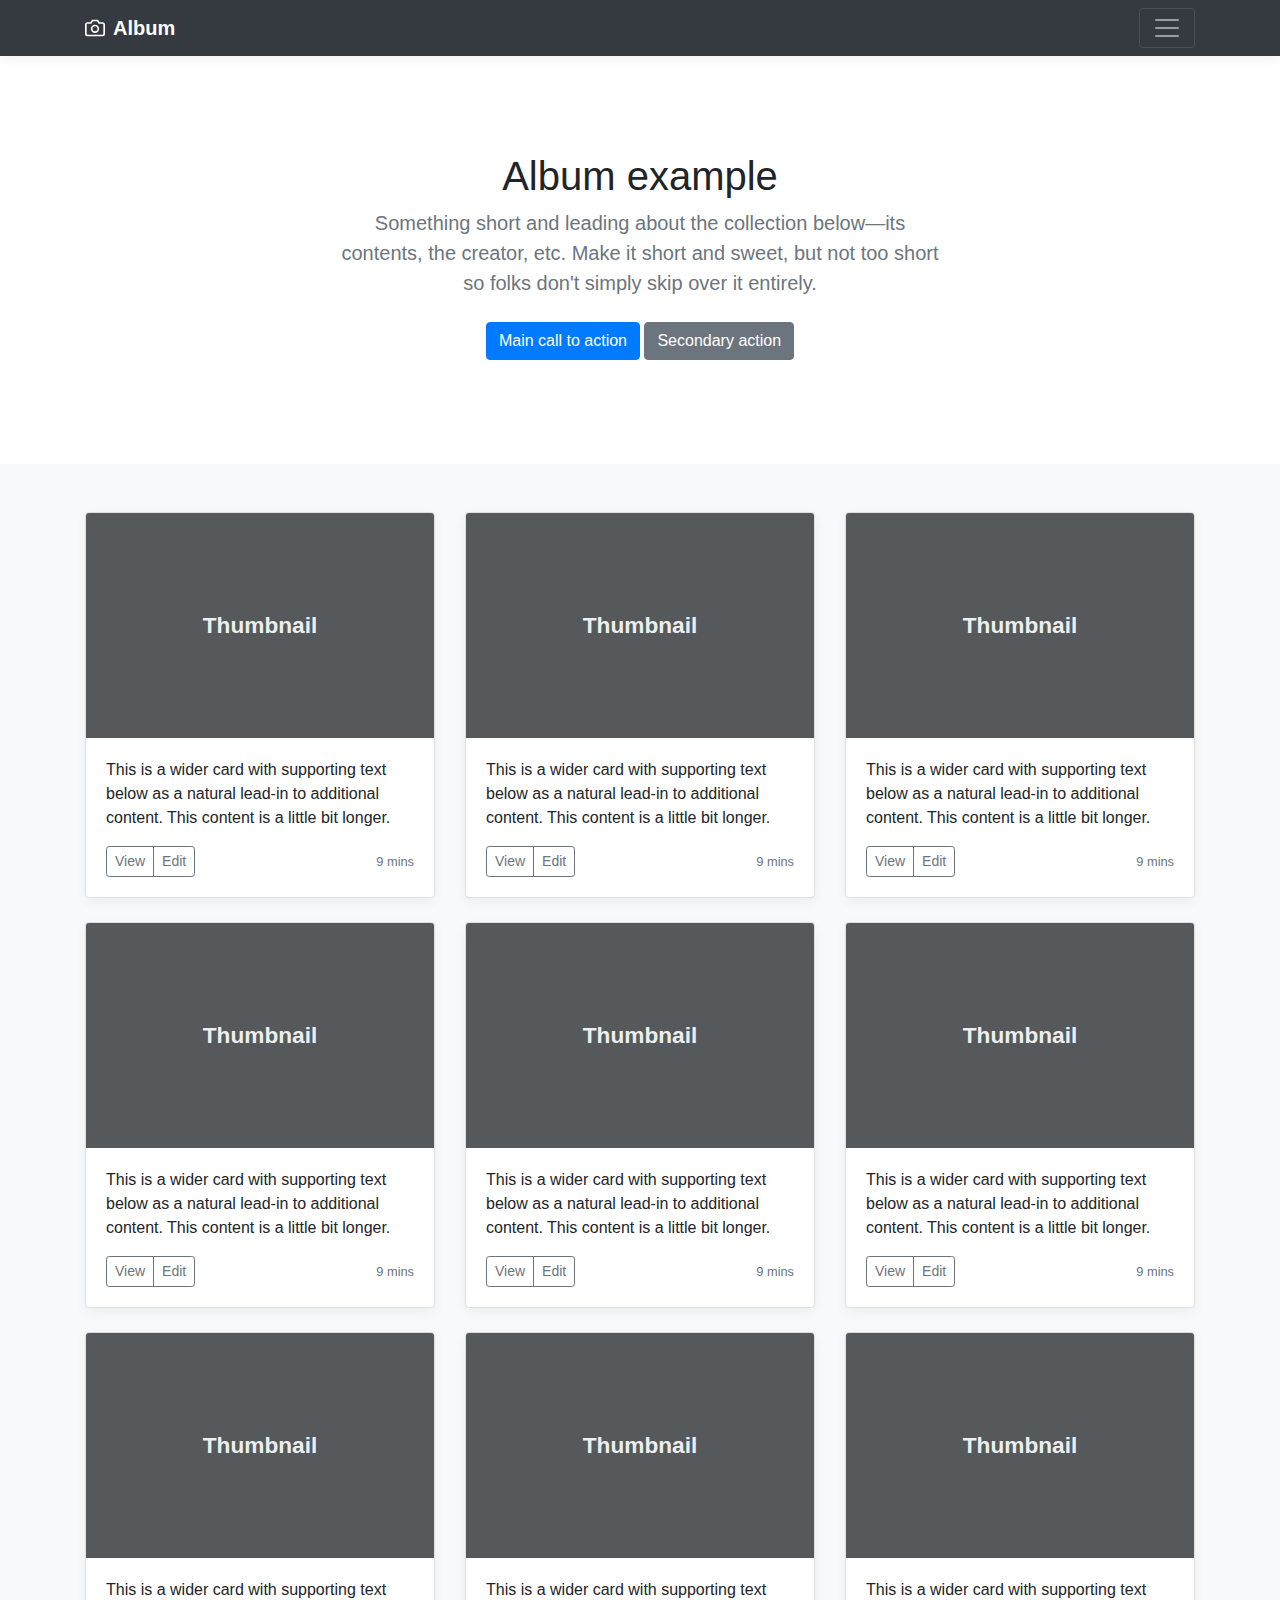
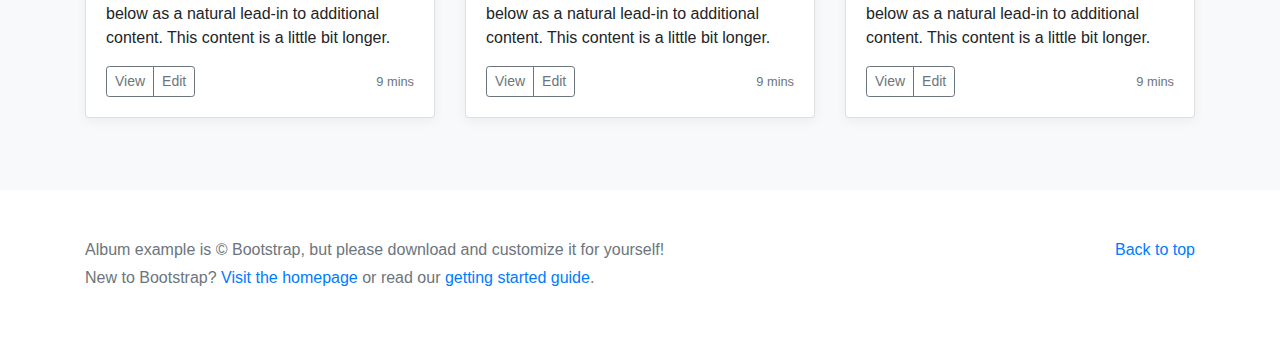
<file: Album example for Bootstrap.html>
<!DOCTYPE html>
<!-- saved from url=(0049)https://getbootstrap.com/docs/4.0/examples/album/ -->
<html lang="en"><head><meta http-equiv="Content-Type" content="text/html; charset=UTF-8">
    
    <meta name="viewport" content="width=device-width, initial-scale=1, shrink-to-fit=no">
    <meta name="description" content="">
    <meta name="author" content="">
    <link rel="icon" href="https://getbootstrap.com/docs/4.0/assets/img/favicons/favicon.ico">

    <title>Album example for Bootstrap</title>

    <link rel="canonical" href="https://getbootstrap.com/docs/4.0/examples/album/">

    <!-- Bootstrap core CSS -->
    <link href="./Album example for Bootstrap_files/bootstrap.min.css" rel="stylesheet">

    <!-- Custom styles for this template -->
    <link href="./Album example for Bootstrap_files/album.css" rel="stylesheet">
  <style>
            .replaceFixed {
                position: absolute !important;
            }
            
            .replaceSticky {
                position: static !important;
            }
            
            .pinnedHeader {
                position: relative !important
            }
        </style><style>.ssBtnDefault{position:absolute;z-index:100000000;background:none;border:none;outline:none;right:0;cursor:pointer;width:26px;height:26px;margin:0;padding:0;top:8px;right:8px;opacity:.6;pointer-events:all;transition-duration:.25s}.ssBtnDefault:hover{opacity:1 !important;transition-duration:.25s}.ssBtnDefault .fade{transition-duration:5s;opacity:0}.ssBtnYouTube{background:none;border:none;margin-right:20px !important;padding-top:0px !important;width:25px !important}.ytp-embed .ssBtnYouTube{width:20px !important;margin-right:15px !important}.ssBtnVimeo{height:2rem !important;width:2rem !important;margin-top:8px !important}.ssBtnVimeo button{width:100% !important;height:100% !important}.ssBtnVimeo button svg{width:19px}.ssBtnNetflix{background:none;border:none;cursor:pointer;width:4rem;margin:0 .5rem;display:inline-block;flex-shrink:0}.ssBtnNetflix>svg{transform:translateY(-0.3rem)}.ssBtnNetflix:hover{transform:scale(1.2);transition-duration:.25s}.ssBtnHulu{width:27px;margin-top:4px;margin-right:10px;opacity:.7;cursor:pointer}.ssBtnHulu:hover{opacity:1}.ssBtnAmazon{margin-right:1.5vw;outline:none;cursor:pointer;opacity:.8}.ssBtnAmazon:hover{opacity:1}@media(min-width: 1200px){.ssBtnAmazon{width:1.6666666667vw;height:1.6666666667vw}}@media(max-width: 1199px){.ssBtnAmazon{width:20px;height:20px}}.ssBtnHBO{width:48px;height:48px;position:relative;opacity:.7;cursor:pointer;display:flex;justify-content:center;align-items:center}.ssBtnHBO:hover{opacity:1;transform:scale(1.2)}.ssBtnHBO svg{width:24px;height:24px}.ssBtnDisney{opacity:.7}.ssBtnDisney:hover{opacity:1}.ssBtnDisney svg{width:25px !important;height:31px !important;padding-top:4px;margin-right:7px}.ssBtnApple{cursor:pointer;opacity:.7}.ssBtnApple:hover{opacity:1}.ssBtnApple svg{width:22px !important;height:22px !important;margin-right:2px !important}body #ssTempHolder{position:fixed;z-index:1000000000000;width:100%;height:100%;top:0;pointer-events:none}body #ssTempHolder video{width:auto !important;height:auto !important;max-width:100% !important;max-height:100% !important;top:0 !important;left:0 !important;transform:none !important}body.ssTakeScreenshot .ssElement{z-index:100000000000 !important}body.ssTakeScreenshot.ssNetflix [data-uia=video-canvas]{z-index:10000000}body.ssTakeScreenshot.ssNetflix video{background-color:#000}body.ssTakeScreenshot.ssNetflix .player-timedtext{display:none !important}body.ssTakeScreenshot.ssNetflix.showSubs .player-timedtext{display:block !important}body.ssTakeScreenshot.ssAmazon .scalingVideoContainer{z-index:99999999 !important}body.ssTakeScreenshot.ssDisney .btm-media-overlays-container{display:none}body.ssTakeScreenshot.ssDisney .dss-hls-subtitle-overlay{display:none}body.ssTakeScreenshot.ssDisney.showSubs .dss-hls-subtitle-overlay{display:block}body.ssTakeScreenshot.ssHulu .ContentPlayer__contentArea{z-index:10000000000;position:relative}body.ssTakeScreenshot.ssHulu .ClosedCaption{display:none}body.ssTakeScreenshot.ssHulu.showSubs .ClosedCaption{display:block}body.ssTakeScreenshot.ssHulu.showSubs .ClosedCaption .ClosedCaption__outband{bottom:30px !important}body.ssTakeScreenshot.ssHBO video{z-index:99999999}body.ssTakeScreenshot.ssHBO *:has(video){z-index:99999999}body.ssTakeScreenshot.ssYoutube .html5-video-container,body.ssTakeScreenshot.ssYoutube .ytp-caption-window-container{z-index:999999999 !important}body.ssTakeScreenshot.ssApple #apple-music-video-player{z-index:999999999 !important}body.ssTakeScreenshot.ssApple .scrim{display:none}body .ssWrapper{overflow:hidden}body .ssNotification{display:flex;width:100%;height:4rem;justify-content:center;align-items:center;position:fixed;z-index:1000000000;top:-4rem;animation-name:notification;animation-duration:2s;animation-iteration-count:1}@keyframes notification{0%{top:-4rem}25%{top:3rem}85%{top:3rem}}body .ssNotification .ssNContent{position:absolute;z-index:1000000000;padding:.75rem 1.25em;margin-bottom:1em;border:1px solid rgba(0,0,0,0);border-radius:.25em;font-size:12px;height:fit-content;top:0}body .ssNotification .ssNContent.success{background-color:#d4edda;border-color:#c3e6cb;color:#155724}body .ssNotification .ssNContent.fail{background-color:#edd4d4;border-color:#e6c3c3;color:#b62424}body .ssModal{display:none;position:fixed;z-index:100000000;right:20px;opacity:0;background-color:#fffefa;border-radius:3px;padding:25px;color:#525252;font-family:muli,sans-serif;box-shadow:0px 4px 8px 0px rgba(0,0,0,.15);animation-name:animateOn;animation-duration:.2s;animation-fill-mode:forwards}body .ssModal.visible{display:block}body .ssModal *{vertical-align:middle;line-height:normal;font-weight:normal}@keyframes animateOn{from{opacity:0;top:0px}to{opacity:1;top:20px}}body .ssModal .close{position:absolute;right:10px;top:10px;cursor:pointer;opacity:.5;background-image:url([data-uri]);width:10px;height:10px}body .ssModal .ssButtons{margin-top:25px;text-align:right}body .ssModal .ssButtons .ssButton,body .ssModal .ssButtons a .ssButton{display:inline-block;height:20px;padding:3px 12px 3px;margin-left:14px;border-radius:4px;box-shadow:0px 4px 8px 0px rgba(0,0,0,.15);background-color:#fff;font-size:12px;color:#525252;line-height:20px;font-weight:normal;cursor:pointer;text-decoration:none}body .ssModal .ssButtons .ssButton .emoji,body .ssModal .ssButtons a .ssButton .emoji{font-size:15px;vertical-align:bottom}body .ssModal .ssButtons .ssButton.blue,body .ssModal .ssButtons a .ssButton.blue{background-color:#19acef;color:#fff}body .ssModal .icon{background-image:url([data-uri]);background-repeat:no-repeat;width:30px;height:30px;vertical-align:top;margin-right:22px;margin-top:2px;display:inline-block}body .ssModal .body{display:inline-block;width:315px}body .ssModal .body .title{font-size:15px;font-weight:600;margin-bottom:7px}body .ssModal .body .description{font-size:13px;font-weight:lighter}
/*# sourceMappingURL=[data-uri] */</style><style id="ar18e67dcde7astyle">
				.ar18e67dcde7ahidden{ position:absolute !important; opacity:0 !important; pointer-events:none !important}
			</style></head>

  <body data-new-gr-c-s-check-loaded="14.1240.0" data-gr-ext-installed="" class="vsc-initialized">

    <header>
      <div class="bg-dark collapse" id="navbarHeader" style="">
        <div class="container">
          <div class="row">
            <div class="col-sm-8 col-md-7 py-4">
              <h4 class="text-white">About</h4>
              <p class="text-muted">Add some information about the album below, the author, or any other background context. Make it a few sentences long so folks can pick up some informative tidbits. Then, link them off to some social networking sites or contact information.</p>
            </div>
            <div class="col-sm-4 offset-md-1 py-4">
              <h4 class="text-white">Contact</h4>
              <ul class="list-unstyled">
                <li><a href="https://getbootstrap.com/docs/4.0/examples/album/#" class="text-white">Follow on Twitter</a></li>
                <li><a href="https://getbootstrap.com/docs/4.0/examples/album/#" class="text-white">Like on Facebook</a></li>
                <li><a href="https://getbootstrap.com/docs/4.0/examples/album/#" class="text-white">Email me</a></li>
              </ul>
            </div>
          </div>
        </div>
      </div>
      <div class="navbar navbar-dark bg-dark box-shadow">
        <div class="container d-flex justify-content-between">
          <a href="https://getbootstrap.com/docs/4.0/examples/album/#" class="navbar-brand d-flex align-items-center">
            <svg xmlns="http://www.w3.org/2000/svg" width="20" height="20" viewBox="0 0 24 24" fill="none" stroke="currentColor" stroke-width="2" stroke-linecap="round" stroke-linejoin="round" class="mr-2"><path d="M23 19a2 2 0 0 1-2 2H3a2 2 0 0 1-2-2V8a2 2 0 0 1 2-2h4l2-3h6l2 3h4a2 2 0 0 1 2 2z"></path><circle cx="12" cy="13" r="4"></circle></svg>
            <strong>Album</strong>
          </a>
          <button class="navbar-toggler collapsed" type="button" data-toggle="collapse" data-target="#navbarHeader" aria-controls="navbarHeader" aria-expanded="false" aria-label="Toggle navigation">
            <span class="navbar-toggler-icon"></span>
          </button>
        </div>
      </div>
    </header>

    <main role="main">

      <section class="jumbotron text-center">
        <div class="container">
          <h1 class="jumbotron-heading">Album example</h1>
          <p class="lead text-muted">Something short and leading about the collection below—its contents, the creator, etc. Make it short and sweet, but not too short so folks don't simply skip over it entirely.</p>
          <p>
            <a href="https://getbootstrap.com/docs/4.0/examples/album/#" class="btn btn-primary my-2">Main call to action</a>
            <a href="https://getbootstrap.com/docs/4.0/examples/album/#" class="btn btn-secondary my-2">Secondary action</a>
          </p>
        </div>
      </section>

      <div class="album py-5 bg-light">
        <div class="container">

          <div class="row">
            <div class="col-md-4">
              <div class="card mb-4 box-shadow">
                <img class="card-img-top" data-src="holder.js/100px225?theme=thumb&amp;bg=55595c&amp;fg=eceeef&amp;text=Thumbnail" alt="Thumbnail [100%x225]" src="data:image/svg+xml;charset=UTF-8,%3Csvg%20width%3D%22348%22%20height%3D%22225%22%20xmlns%3D%22http%3A%2F%2Fwww.w3.org%2F2000%2Fsvg%22%20viewBox%3D%220%200%20348%20225%22%20preserveAspectRatio%3D%22none%22%3E%3Cdefs%3E%3Cstyle%20type%3D%22text%2Fcss%22%3E%23holder_1979099bd92%20text%20%7B%20fill%3A%23eceeef%3Bfont-weight%3Abold%3Bfont-family%3AArial%2C%20Helvetica%2C%20Open%20Sans%2C%20sans-serif%2C%20monospace%3Bfont-size%3A17pt%20%7D%20%3C%2Fstyle%3E%3C%2Fdefs%3E%3Cg%20id%3D%22holder_1979099bd92%22%3E%3Crect%20width%3D%22348%22%20height%3D%22225%22%20fill%3D%22%2355595c%22%3E%3C%2Frect%3E%3Cg%3E%3Ctext%20x%3D%22116.71875%22%20y%3D%22120.3%22%3EThumbnail%3C%2Ftext%3E%3C%2Fg%3E%3C%2Fg%3E%3C%2Fsvg%3E" data-holder-rendered="true" style="height: 225px; width: 100%; display: block;">
                <div class="card-body">
                  <p class="card-text">This is a wider card with supporting text below as a natural lead-in to additional content. This content is a little bit longer.</p>
                  <div class="d-flex justify-content-between align-items-center">
                    <div class="btn-group">
                      <button type="button" class="btn btn-sm btn-outline-secondary">View</button>
                      <button type="button" class="btn btn-sm btn-outline-secondary">Edit</button>
                    </div>
                    <small class="text-muted">9 mins</small>
                  </div>
                </div>
              </div>
            </div>
            <div class="col-md-4">
              <div class="card mb-4 box-shadow">
                <img class="card-img-top" data-src="holder.js/100px225?theme=thumb&amp;bg=55595c&amp;fg=eceeef&amp;text=Thumbnail" alt="Thumbnail [100%x225]" src="data:image/svg+xml;charset=UTF-8,%3Csvg%20width%3D%22348%22%20height%3D%22225%22%20xmlns%3D%22http%3A%2F%2Fwww.w3.org%2F2000%2Fsvg%22%20viewBox%3D%220%200%20348%20225%22%20preserveAspectRatio%3D%22none%22%3E%3Cdefs%3E%3Cstyle%20type%3D%22text%2Fcss%22%3E%23holder_1979099bd93%20text%20%7B%20fill%3A%23eceeef%3Bfont-weight%3Abold%3Bfont-family%3AArial%2C%20Helvetica%2C%20Open%20Sans%2C%20sans-serif%2C%20monospace%3Bfont-size%3A17pt%20%7D%20%3C%2Fstyle%3E%3C%2Fdefs%3E%3Cg%20id%3D%22holder_1979099bd93%22%3E%3Crect%20width%3D%22348%22%20height%3D%22225%22%20fill%3D%22%2355595c%22%3E%3C%2Frect%3E%3Cg%3E%3Ctext%20x%3D%22116.71875%22%20y%3D%22120.3%22%3EThumbnail%3C%2Ftext%3E%3C%2Fg%3E%3C%2Fg%3E%3C%2Fsvg%3E" data-holder-rendered="true" style="height: 225px; width: 100%; display: block;">
                <div class="card-body">
                  <p class="card-text">This is a wider card with supporting text below as a natural lead-in to additional content. This content is a little bit longer.</p>
                  <div class="d-flex justify-content-between align-items-center">
                    <div class="btn-group">
                      <button type="button" class="btn btn-sm btn-outline-secondary">View</button>
                      <button type="button" class="btn btn-sm btn-outline-secondary">Edit</button>
                    </div>
                    <small class="text-muted">9 mins</small>
                  </div>
                </div>
              </div>
            </div>
            <div class="col-md-4">
              <div class="card mb-4 box-shadow">
                <img class="card-img-top" data-src="holder.js/100px225?theme=thumb&amp;bg=55595c&amp;fg=eceeef&amp;text=Thumbnail" alt="Thumbnail [100%x225]" src="data:image/svg+xml;charset=UTF-8,%3Csvg%20width%3D%22348%22%20height%3D%22225%22%20xmlns%3D%22http%3A%2F%2Fwww.w3.org%2F2000%2Fsvg%22%20viewBox%3D%220%200%20348%20225%22%20preserveAspectRatio%3D%22none%22%3E%3Cdefs%3E%3Cstyle%20type%3D%22text%2Fcss%22%3E%23holder_1979099bd94%20text%20%7B%20fill%3A%23eceeef%3Bfont-weight%3Abold%3Bfont-family%3AArial%2C%20Helvetica%2C%20Open%20Sans%2C%20sans-serif%2C%20monospace%3Bfont-size%3A17pt%20%7D%20%3C%2Fstyle%3E%3C%2Fdefs%3E%3Cg%20id%3D%22holder_1979099bd94%22%3E%3Crect%20width%3D%22348%22%20height%3D%22225%22%20fill%3D%22%2355595c%22%3E%3C%2Frect%3E%3Cg%3E%3Ctext%20x%3D%22116.71875%22%20y%3D%22120.3%22%3EThumbnail%3C%2Ftext%3E%3C%2Fg%3E%3C%2Fg%3E%3C%2Fsvg%3E" data-holder-rendered="true" style="height: 225px; width: 100%; display: block;">
                <div class="card-body">
                  <p class="card-text">This is a wider card with supporting text below as a natural lead-in to additional content. This content is a little bit longer.</p>
                  <div class="d-flex justify-content-between align-items-center">
                    <div class="btn-group">
                      <button type="button" class="btn btn-sm btn-outline-secondary">View</button>
                      <button type="button" class="btn btn-sm btn-outline-secondary">Edit</button>
                    </div>
                    <small class="text-muted">9 mins</small>
                  </div>
                </div>
              </div>
            </div>

            <div class="col-md-4">
              <div class="card mb-4 box-shadow">
                <img class="card-img-top" data-src="holder.js/100px225?theme=thumb&amp;bg=55595c&amp;fg=eceeef&amp;text=Thumbnail" alt="Thumbnail [100%x225]" src="data:image/svg+xml;charset=UTF-8,%3Csvg%20width%3D%22348%22%20height%3D%22225%22%20xmlns%3D%22http%3A%2F%2Fwww.w3.org%2F2000%2Fsvg%22%20viewBox%3D%220%200%20348%20225%22%20preserveAspectRatio%3D%22none%22%3E%3Cdefs%3E%3Cstyle%20type%3D%22text%2Fcss%22%3E%23holder_1979099bd95%20text%20%7B%20fill%3A%23eceeef%3Bfont-weight%3Abold%3Bfont-family%3AArial%2C%20Helvetica%2C%20Open%20Sans%2C%20sans-serif%2C%20monospace%3Bfont-size%3A17pt%20%7D%20%3C%2Fstyle%3E%3C%2Fdefs%3E%3Cg%20id%3D%22holder_1979099bd95%22%3E%3Crect%20width%3D%22348%22%20height%3D%22225%22%20fill%3D%22%2355595c%22%3E%3C%2Frect%3E%3Cg%3E%3Ctext%20x%3D%22116.71875%22%20y%3D%22120.3%22%3EThumbnail%3C%2Ftext%3E%3C%2Fg%3E%3C%2Fg%3E%3C%2Fsvg%3E" data-holder-rendered="true" style="height: 225px; width: 100%; display: block;">
                <div class="card-body">
                  <p class="card-text">This is a wider card with supporting text below as a natural lead-in to additional content. This content is a little bit longer.</p>
                  <div class="d-flex justify-content-between align-items-center">
                    <div class="btn-group">
                      <button type="button" class="btn btn-sm btn-outline-secondary">View</button>
                      <button type="button" class="btn btn-sm btn-outline-secondary">Edit</button>
                    </div>
                    <small class="text-muted">9 mins</small>
                  </div>
                </div>
              </div>
            </div>
            <div class="col-md-4">
              <div class="card mb-4 box-shadow">
                <img class="card-img-top" data-src="holder.js/100px225?theme=thumb&amp;bg=55595c&amp;fg=eceeef&amp;text=Thumbnail" alt="Thumbnail [100%x225]" src="data:image/svg+xml;charset=UTF-8,%3Csvg%20width%3D%22348%22%20height%3D%22225%22%20xmlns%3D%22http%3A%2F%2Fwww.w3.org%2F2000%2Fsvg%22%20viewBox%3D%220%200%20348%20225%22%20preserveAspectRatio%3D%22none%22%3E%3Cdefs%3E%3Cstyle%20type%3D%22text%2Fcss%22%3E%23holder_1979099bd96%20text%20%7B%20fill%3A%23eceeef%3Bfont-weight%3Abold%3Bfont-family%3AArial%2C%20Helvetica%2C%20Open%20Sans%2C%20sans-serif%2C%20monospace%3Bfont-size%3A17pt%20%7D%20%3C%2Fstyle%3E%3C%2Fdefs%3E%3Cg%20id%3D%22holder_1979099bd96%22%3E%3Crect%20width%3D%22348%22%20height%3D%22225%22%20fill%3D%22%2355595c%22%3E%3C%2Frect%3E%3Cg%3E%3Ctext%20x%3D%22116.71875%22%20y%3D%22120.3%22%3EThumbnail%3C%2Ftext%3E%3C%2Fg%3E%3C%2Fg%3E%3C%2Fsvg%3E" data-holder-rendered="true" style="height: 225px; width: 100%; display: block;">
                <div class="card-body">
                  <p class="card-text">This is a wider card with supporting text below as a natural lead-in to additional content. This content is a little bit longer.</p>
                  <div class="d-flex justify-content-between align-items-center">
                    <div class="btn-group">
                      <button type="button" class="btn btn-sm btn-outline-secondary">View</button>
                      <button type="button" class="btn btn-sm btn-outline-secondary">Edit</button>
                    </div>
                    <small class="text-muted">9 mins</small>
                  </div>
                </div>
              </div>
            </div>
            <div class="col-md-4">
              <div class="card mb-4 box-shadow">
                <img class="card-img-top" data-src="holder.js/100px225?theme=thumb&amp;bg=55595c&amp;fg=eceeef&amp;text=Thumbnail" alt="Thumbnail [100%x225]" src="data:image/svg+xml;charset=UTF-8,%3Csvg%20width%3D%22348%22%20height%3D%22225%22%20xmlns%3D%22http%3A%2F%2Fwww.w3.org%2F2000%2Fsvg%22%20viewBox%3D%220%200%20348%20225%22%20preserveAspectRatio%3D%22none%22%3E%3Cdefs%3E%3Cstyle%20type%3D%22text%2Fcss%22%3E%23holder_1979099bd96%20text%20%7B%20fill%3A%23eceeef%3Bfont-weight%3Abold%3Bfont-family%3AArial%2C%20Helvetica%2C%20Open%20Sans%2C%20sans-serif%2C%20monospace%3Bfont-size%3A17pt%20%7D%20%3C%2Fstyle%3E%3C%2Fdefs%3E%3Cg%20id%3D%22holder_1979099bd96%22%3E%3Crect%20width%3D%22348%22%20height%3D%22225%22%20fill%3D%22%2355595c%22%3E%3C%2Frect%3E%3Cg%3E%3Ctext%20x%3D%22116.71875%22%20y%3D%22120.3%22%3EThumbnail%3C%2Ftext%3E%3C%2Fg%3E%3C%2Fg%3E%3C%2Fsvg%3E" data-holder-rendered="true" style="height: 225px; width: 100%; display: block;">
                <div class="card-body">
                  <p class="card-text">This is a wider card with supporting text below as a natural lead-in to additional content. This content is a little bit longer.</p>
                  <div class="d-flex justify-content-between align-items-center">
                    <div class="btn-group">
                      <button type="button" class="btn btn-sm btn-outline-secondary">View</button>
                      <button type="button" class="btn btn-sm btn-outline-secondary">Edit</button>
                    </div>
                    <small class="text-muted">9 mins</small>
                  </div>
                </div>
              </div>
            </div>

            <div class="col-md-4">
              <div class="card mb-4 box-shadow">
                <img class="card-img-top" data-src="holder.js/100px225?theme=thumb&amp;bg=55595c&amp;fg=eceeef&amp;text=Thumbnail" alt="Thumbnail [100%x225]" src="data:image/svg+xml;charset=UTF-8,%3Csvg%20width%3D%22348%22%20height%3D%22225%22%20xmlns%3D%22http%3A%2F%2Fwww.w3.org%2F2000%2Fsvg%22%20viewBox%3D%220%200%20348%20225%22%20preserveAspectRatio%3D%22none%22%3E%3Cdefs%3E%3Cstyle%20type%3D%22text%2Fcss%22%3E%23holder_1979099bd97%20text%20%7B%20fill%3A%23eceeef%3Bfont-weight%3Abold%3Bfont-family%3AArial%2C%20Helvetica%2C%20Open%20Sans%2C%20sans-serif%2C%20monospace%3Bfont-size%3A17pt%20%7D%20%3C%2Fstyle%3E%3C%2Fdefs%3E%3Cg%20id%3D%22holder_1979099bd97%22%3E%3Crect%20width%3D%22348%22%20height%3D%22225%22%20fill%3D%22%2355595c%22%3E%3C%2Frect%3E%3Cg%3E%3Ctext%20x%3D%22116.71875%22%20y%3D%22120.3%22%3EThumbnail%3C%2Ftext%3E%3C%2Fg%3E%3C%2Fg%3E%3C%2Fsvg%3E" data-holder-rendered="true" style="height: 225px; width: 100%; display: block;">
                <div class="card-body">
                  <p class="card-text">This is a wider card with supporting text below as a natural lead-in to additional content. This content is a little bit longer.</p>
                  <div class="d-flex justify-content-between align-items-center">
                    <div class="btn-group">
                      <button type="button" class="btn btn-sm btn-outline-secondary">View</button>
                      <button type="button" class="btn btn-sm btn-outline-secondary">Edit</button>
                    </div>
                    <small class="text-muted">9 mins</small>
                  </div>
                </div>
              </div>
            </div>
            <div class="col-md-4">
              <div class="card mb-4 box-shadow">
                <img class="card-img-top" data-src="holder.js/100px225?theme=thumb&amp;bg=55595c&amp;fg=eceeef&amp;text=Thumbnail" alt="Thumbnail [100%x225]" src="data:image/svg+xml;charset=UTF-8,%3Csvg%20width%3D%22348%22%20height%3D%22225%22%20xmlns%3D%22http%3A%2F%2Fwww.w3.org%2F2000%2Fsvg%22%20viewBox%3D%220%200%20348%20225%22%20preserveAspectRatio%3D%22none%22%3E%3Cdefs%3E%3Cstyle%20type%3D%22text%2Fcss%22%3E%23holder_1979099bd98%20text%20%7B%20fill%3A%23eceeef%3Bfont-weight%3Abold%3Bfont-family%3AArial%2C%20Helvetica%2C%20Open%20Sans%2C%20sans-serif%2C%20monospace%3Bfont-size%3A17pt%20%7D%20%3C%2Fstyle%3E%3C%2Fdefs%3E%3Cg%20id%3D%22holder_1979099bd98%22%3E%3Crect%20width%3D%22348%22%20height%3D%22225%22%20fill%3D%22%2355595c%22%3E%3C%2Frect%3E%3Cg%3E%3Ctext%20x%3D%22116.71875%22%20y%3D%22120.3%22%3EThumbnail%3C%2Ftext%3E%3C%2Fg%3E%3C%2Fg%3E%3C%2Fsvg%3E" data-holder-rendered="true" style="height: 225px; width: 100%; display: block;">
                <div class="card-body">
                  <p class="card-text">This is a wider card with supporting text below as a natural lead-in to additional content. This content is a little bit longer.</p>
                  <div class="d-flex justify-content-between align-items-center">
                    <div class="btn-group">
                      <button type="button" class="btn btn-sm btn-outline-secondary">View</button>
                      <button type="button" class="btn btn-sm btn-outline-secondary">Edit</button>
                    </div>
                    <small class="text-muted">9 mins</small>
                  </div>
                </div>
              </div>
            </div>
            <div class="col-md-4">
              <div class="card mb-4 box-shadow">
                <img class="card-img-top" data-src="holder.js/100px225?theme=thumb&amp;bg=55595c&amp;fg=eceeef&amp;text=Thumbnail" alt="Thumbnail [100%x225]" src="data:image/svg+xml;charset=UTF-8,%3Csvg%20width%3D%22348%22%20height%3D%22225%22%20xmlns%3D%22http%3A%2F%2Fwww.w3.org%2F2000%2Fsvg%22%20viewBox%3D%220%200%20348%20225%22%20preserveAspectRatio%3D%22none%22%3E%3Cdefs%3E%3Cstyle%20type%3D%22text%2Fcss%22%3E%23holder_1979099bd98%20text%20%7B%20fill%3A%23eceeef%3Bfont-weight%3Abold%3Bfont-family%3AArial%2C%20Helvetica%2C%20Open%20Sans%2C%20sans-serif%2C%20monospace%3Bfont-size%3A17pt%20%7D%20%3C%2Fstyle%3E%3C%2Fdefs%3E%3Cg%20id%3D%22holder_1979099bd98%22%3E%3Crect%20width%3D%22348%22%20height%3D%22225%22%20fill%3D%22%2355595c%22%3E%3C%2Frect%3E%3Cg%3E%3Ctext%20x%3D%22116.71875%22%20y%3D%22120.3%22%3EThumbnail%3C%2Ftext%3E%3C%2Fg%3E%3C%2Fg%3E%3C%2Fsvg%3E" data-holder-rendered="true" style="height: 225px; width: 100%; display: block;">
                <div class="card-body">
                  <p class="card-text">This is a wider card with supporting text below as a natural lead-in to additional content. This content is a little bit longer.</p>
                  <div class="d-flex justify-content-between align-items-center">
                    <div class="btn-group">
                      <button type="button" class="btn btn-sm btn-outline-secondary">View</button>
                      <button type="button" class="btn btn-sm btn-outline-secondary">Edit</button>
                    </div>
                    <small class="text-muted">9 mins</small>
                  </div>
                </div>
              </div>
            </div>
          </div>
        </div>
      </div>

    </main>

    <footer class="text-muted">
      <div class="container">
        <p class="float-right">
          <a href="https://getbootstrap.com/docs/4.0/examples/album/#">Back to top</a>
        </p>
        <p>Album example is © Bootstrap, but please download and customize it for yourself!</p>
        <p>New to Bootstrap? <a href="https://getbootstrap.com/docs/4.0/">Visit the homepage</a> or read our <a href="https://getbootstrap.com/docs/4.0/getting-started/">getting started guide</a>.</p>
      </div>
    </footer>

    <!-- Bootstrap core JavaScript
    ================================================== -->
    <!-- Placed at the end of the document so the pages load faster -->
    <script src="./Album example for Bootstrap_files/jquery-3.2.1.slim.min.js.download" integrity="sha384-KJ3o2DKtIkvYIK3UENzmM7KCkRr/rE9/Qpg6aAZGJwFDMVNA/GpGFF93hXpG5KkN" crossorigin="anonymous"></script>
    <script>window.jQuery || document.write('<script src="../../assets/js/vendor/jquery-slim.min.js"><\/script>')</script>
    <script src="./Album example for Bootstrap_files/popper.min.js.download"></script>
    <script src="./Album example for Bootstrap_files/bootstrap.min.js.download"></script>
    <script src="./Album example for Bootstrap_files/holder.min.js.download"></script><div id="idyxukzt" data-bss="true" style="display: none;"><template shadowrootmode="open"><style>.overlay {
                    position: fixed;
                    top: 0;
                    left: 0;
                    width: 100%;
                    height: 100%;
                    cursor: crosshair;
                    background: rgba(255, 255, 255, 0.22);
                    z-index: 2147483647;
                }
                
                .selectionOverlay {
                    cursor: crosshair;
                    border: 2px solid white;
                    background-color: rgba(38, 37, 37, 0.69);
                    position: fixed;
                    z-index: 2147483647;
                }</style></template></div>
  

<svg xmlns="http://www.w3.org/2000/svg" width="348" height="225" viewBox="0 0 348 225" preserveAspectRatio="none" style="display: none; visibility: hidden; position: absolute; top: -100%; left: -100%;"><defs><style type="text/css"></style></defs><text x="0" y="17" style="font-weight:bold;font-size:17pt;font-family:Arial, Helvetica, Open Sans, sans-serif">Thumbnail</text></svg></body><grammarly-desktop-integration data-grammarly-shadow-root="true"><template shadowrootmode="open"><style>
      div.grammarly-desktop-integration {
        position: absolute;
        width: 1px;
        height: 1px;
        padding: 0;
        margin: -1px;
        overflow: hidden;
        clip: rect(0, 0, 0, 0);
        white-space: nowrap;
        border: 0;
        -moz-user-select: none;
        -webkit-user-select: none;
        -ms-user-select:none;
        user-select:none;
      }

      div.grammarly-desktop-integration:before {
        content: attr(data-content);
      }
    </style><div aria-label="grammarly-integration" role="group" tabindex="-1" class="grammarly-desktop-integration" data-content="{&quot;mode&quot;:&quot;full&quot;,&quot;isActive&quot;:true,&quot;isUserDisabled&quot;:false}"></div></template></grammarly-desktop-integration></html>
</file>
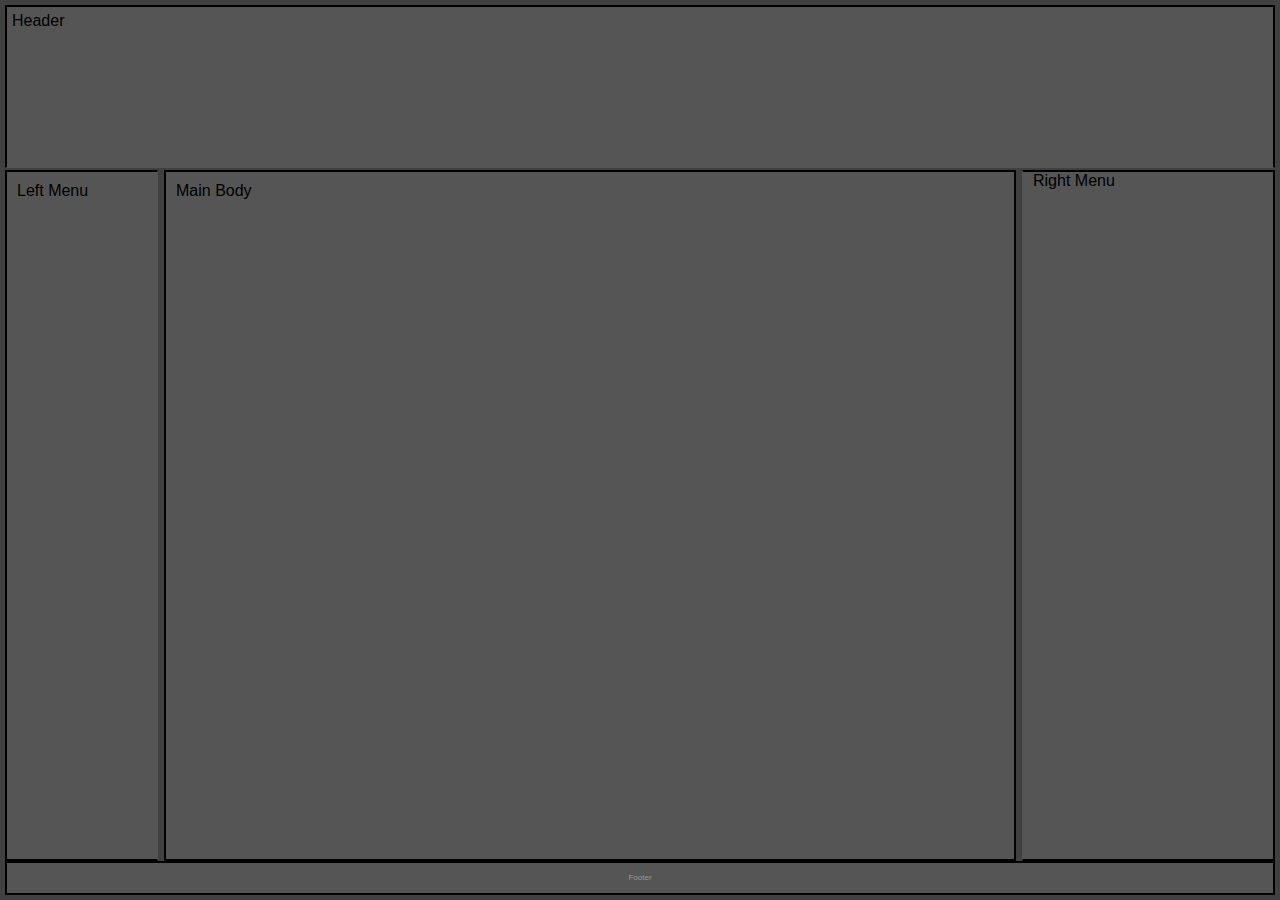
<file: HTML/layout.html>
<!DOCTYPE html>
<html lang="en">
<head>
    <meta charset="UTF-8">
    <meta name="viewport" content="width=device-width, initial-scale=1.0">
    <title>Document</title>
    <link rel="stylesheet" href="../styles/Layoutstyles.css">
</head>
<body>
    <div class="common header">Header</div>
    <div class="common leftmenu">Left Menu</div>
    <div class="common mainbody">Main Body</div>
    <div class="common rightmenu">Right Menu</div>
    <div class="common footer">Footer</div>
</body>
</html>
</file>
<file: Album example for Bootstrap_files/album.css>
:root {
  --jumbotron-padding-y: 3rem;
}

.jumbotron {
  padding-top: var(--jumbotron-padding-y);
  padding-bottom: var(--jumbotron-padding-y);
  margin-bottom: 0;
  background-color: #fff;
}
@media (min-width: 768px) {
  .jumbotron {
    padding-top: calc(var(--jumbotron-padding-y) * 2);
    padding-bottom: calc(var(--jumbotron-padding-y) * 2);
  }
}

.jumbotron p:last-child {
  margin-bottom: 0;
}

.jumbotron-heading {
  font-weight: 300;
}

.jumbotron .container {
  max-width: 40rem;
}

footer {
  padding-top: 3rem;
  padding-bottom: 3rem;
}

footer p {
  margin-bottom: .25rem;
}

.box-shadow { box-shadow: 0 .25rem .75rem rgba(0, 0, 0, .05); }
</file>
<file: styles/Layoutstyles.css>
body{background-color: #404040;
font-family: 'Segoe UI', Arial, Helvetica, sans-serif;}


.common {
    background-color: #555;
    border: 2px solid #000;
    position: absolute;
}

.header {
    top: 5px;
    left: 5px;
    right: 5px;
    height: 150px;
    padding: 5px;
    z-index: 10;
    border-bottom: solid 1px #555;
}

.leftmenu {
    top: 170px;
    left: 5px;
    width: 140px;
    bottom: 39px;
    z-index: 7;
    padding-top: 10px;
    padding-left: 10px;
    border-right: solid 1px #555;
}

.rightmenu {
    top: 170px;
    right: 5px;
    width: 240px;
    bottom: 39px;
    padding-left : 10px;
    z-index: 7;
    border-left: solid 1px #555;
}

.mainbody {
    top: 170px;
    left: 164px;
    right: 264px;
    bottom: 39px;
    padding: 10px;
    z-index: 5;
}

.footer {
    height: 20px;
    bottom: 5px;
    left: 5px;
    right: 5px;
    font-size: 8px;
    color:#999;
    text-align: center;
    padding-top: 10px;
    z-index: 1;
    position:fixed
}
.subheader{
    float: right;
}
</file>
